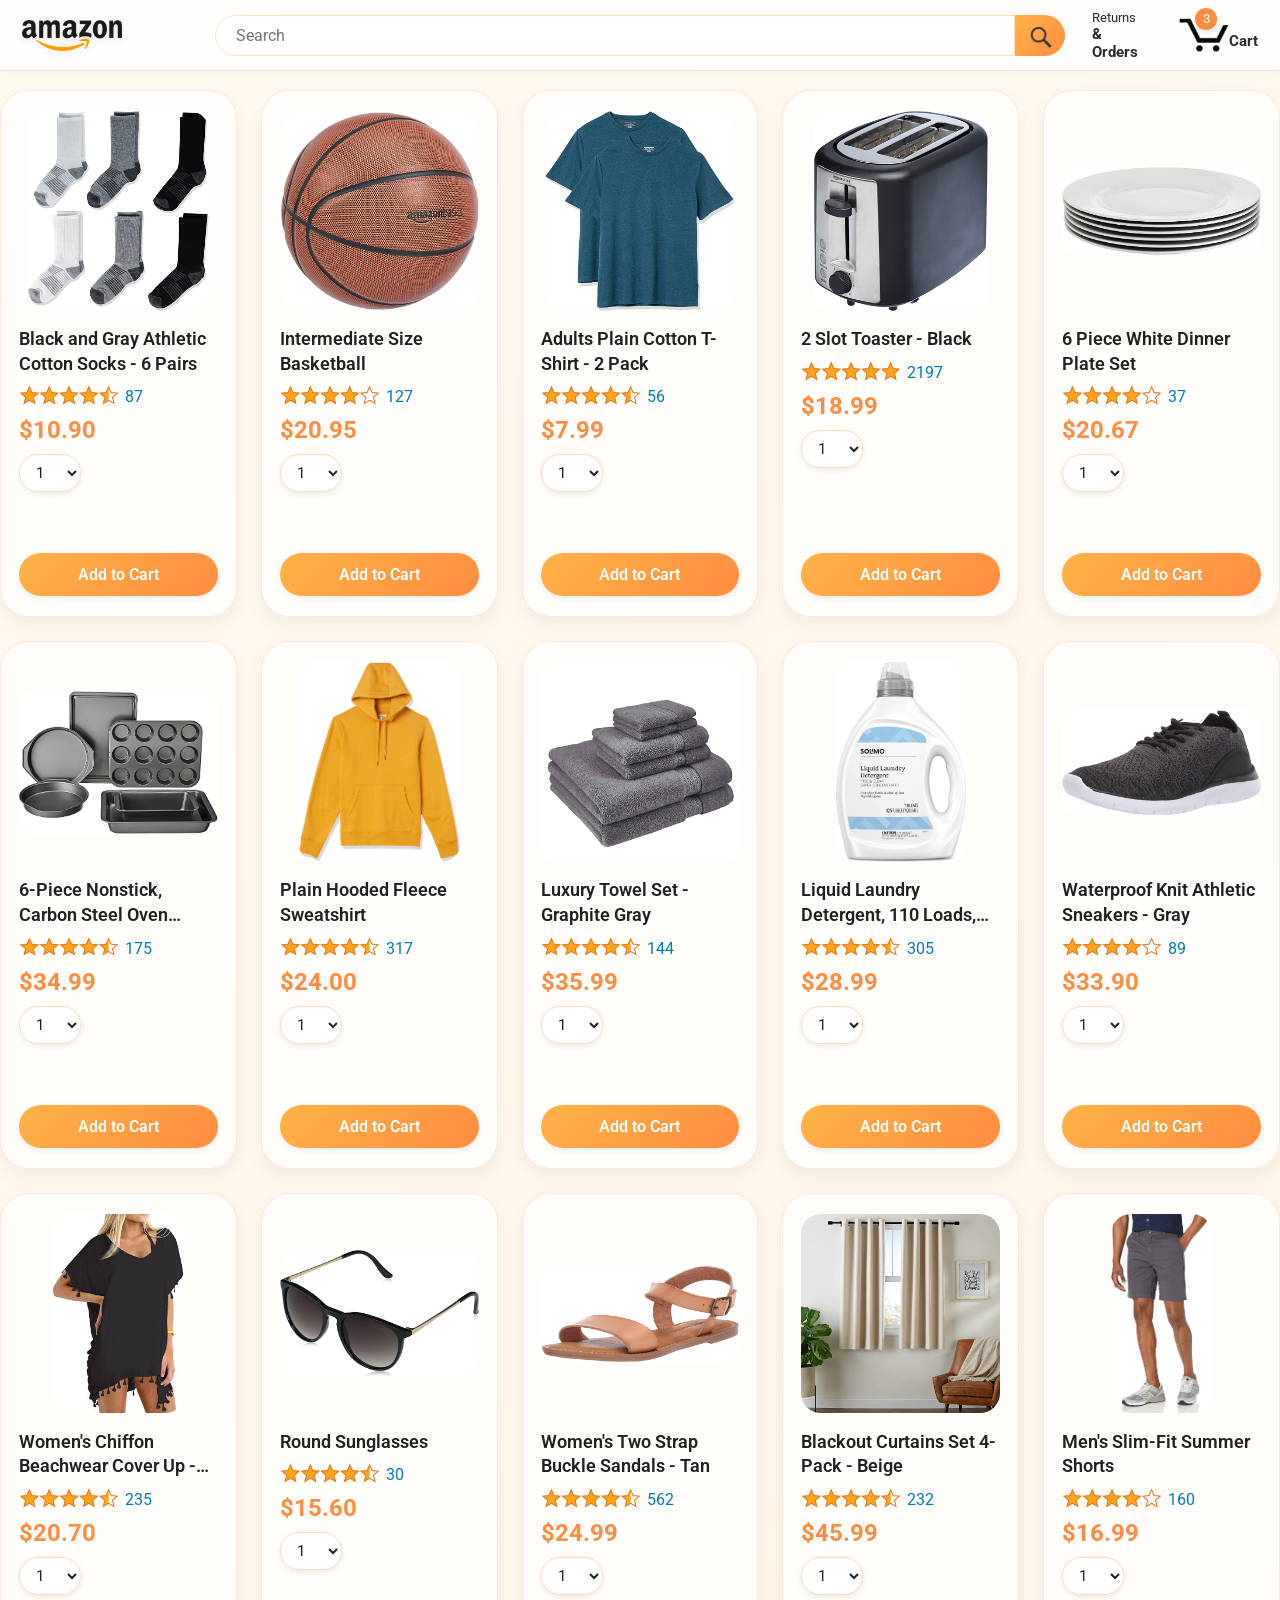
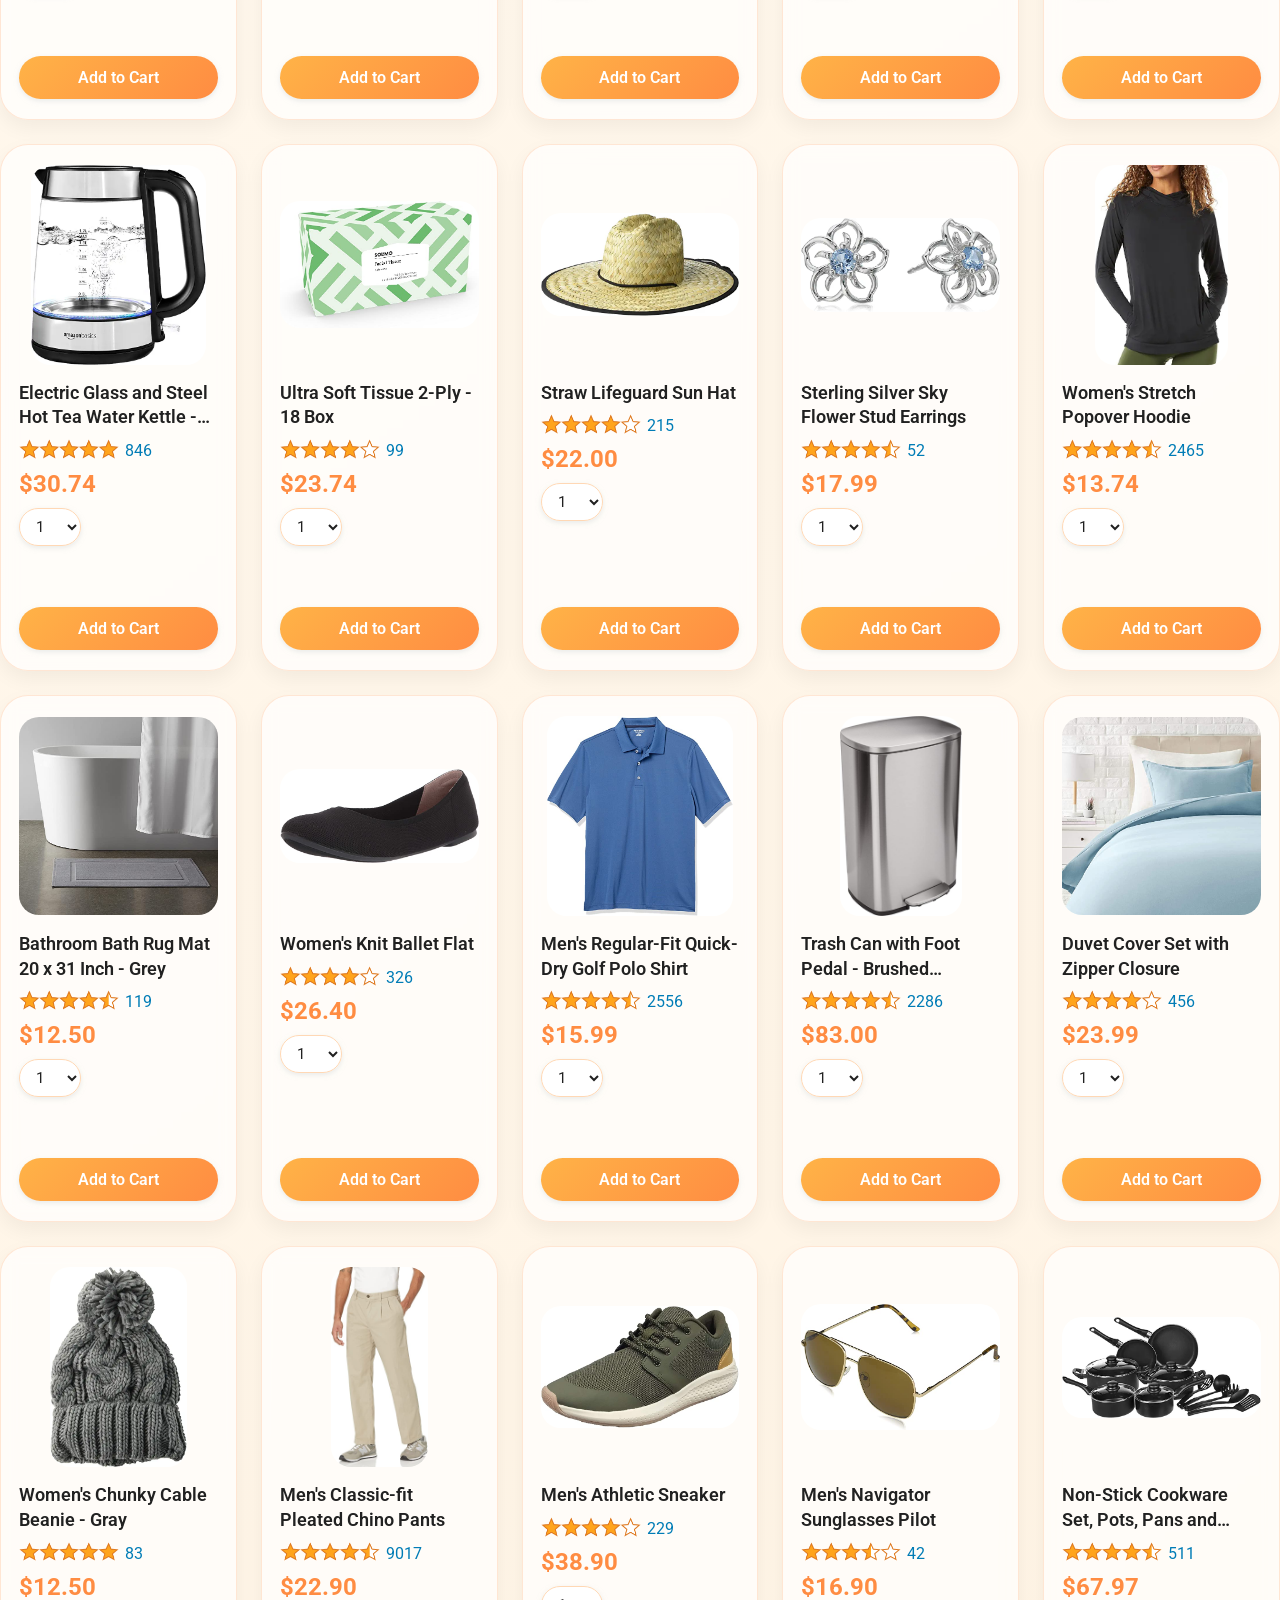
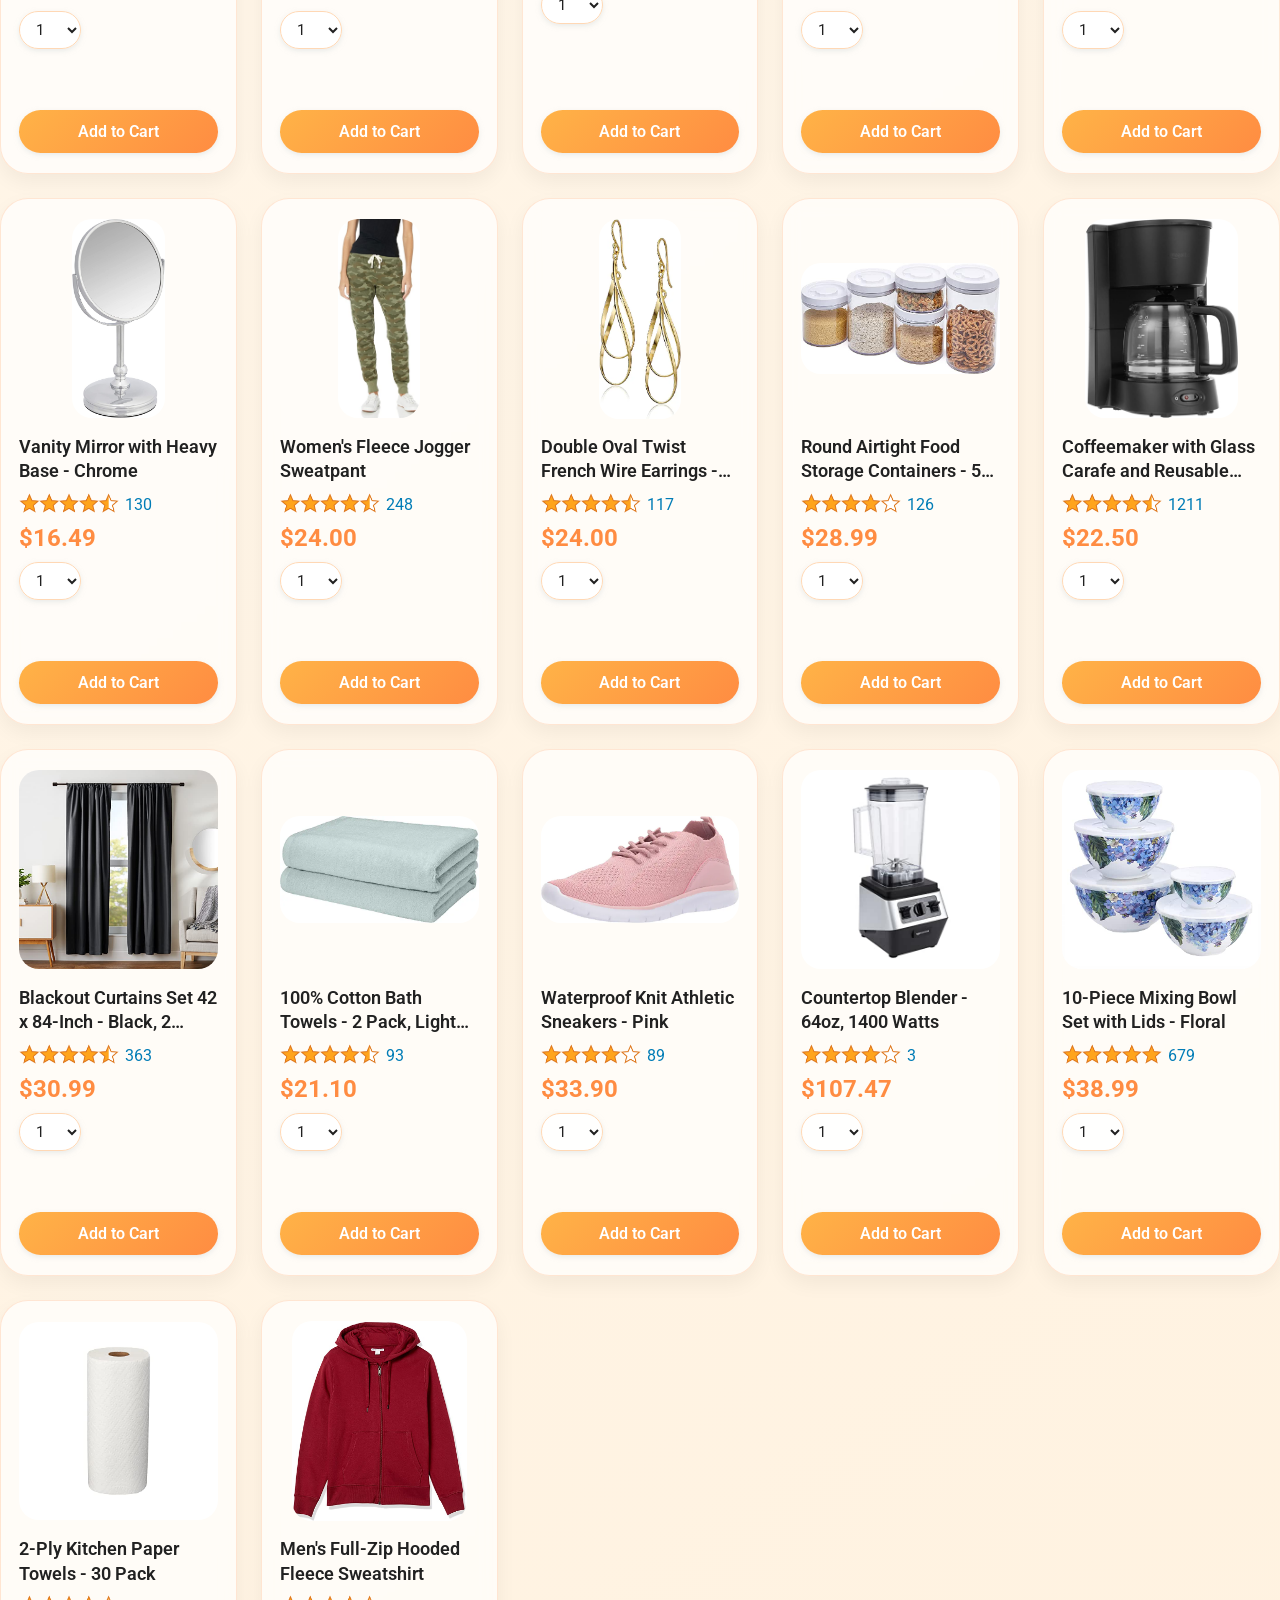
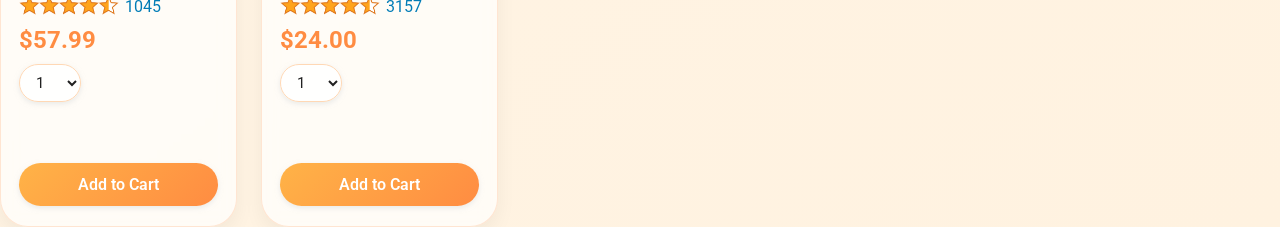
<file: index.html>
<!doctype html>
<html>
  <head>
    <title>Amazon Project</title>

    <meta name="viewport" content="width=device-width, initial-scale=1" />

    <link rel="preconnect" href="https://fonts.googleapis.com" />
    <link rel="preconnect" href="https://fonts.gstatic.com" crossorigin />
    <link
      href="https://fonts.googleapis.com/css2?family=Roboto:wght@400;500;700&display=swap"
      rel="stylesheet"
    />

    <link rel="stylesheet" href="styles/shared/general.css" />
    <link rel="stylesheet" href="styles/shared/amazon-header.css" />
    <link rel="stylesheet" href="styles/pages/amazon.css" />
  </head>

  <body>
    <div class="amazon-header">
      <div class="amazon-header-left-section">
        <a href="index.html" class="header-link">
          <img class="amazon-logo" src="images/amazon-logo.png" />
          <img
            class="amazon-mobile-logo"
            src="images/amazon-mobile-logo-white.png"
          />
        </a>
      </div>

      <div class="amazon-header-middle-section">
        <input class="search-bar" type="text" placeholder="Search" />
        <button class="search-button">
          <img class="search-icon" src="images/icons/search-icon.png" />
        </button>
      </div>

      <div class="amazon-header-right-section">
        <a class="orders-link header-link" href="orders.html">
          <span class="returns-text">Returns</span>
          <span class="orders-text">& Orders</span>
        </a>

        <a class="cart-link header-link" href="checkout.html">
          <img class="cart-icon" src="images/icons/cart-icon.png" />
          <div class="cart-quantity js-cart-quantity">0</div>
          <div class="cart-text">Cart</div>
        </a>
      </div>
    </div>

    <div class="main">
      <div class="products-grid js-products-grid"></div>
    </div>

    <script type="module" src="scripts/amazon.js"></script>
  </body>
</html>
</file>
<file: styles/shared/general.css>
/* ----- Jelly Glass Theme ----- */
:root {
  --orange-primary: #ff8c42;
  --orange-gradient: linear-gradient(135deg, #ffb347, #ff8c42);
  --orange-light: #ffe3c9;
  --glass-bg: rgba(255, 255, 255, 0.7);
  --glass-border: rgba(255, 140, 66, 0.2);
  --shadow-sm: 0 8px 20px rgba(0, 0, 0, 0.05);
  --shadow-hover: 0 12px 28px rgba(0, 0, 0, 0.1);
  --transition-bounce: all 0.3s cubic-bezier(0.2, 0.9, 0.4, 1.1);
}

body {
  font-family: Roboto, Arial;
  color: rgb(33, 33, 33);
  margin: 0;
  background: linear-gradient(145deg, #fff9f0 0%, #fff2e0 100%);
}

p {
  margin: 0;
}

button {
  cursor: pointer;
}

select {
  cursor: pointer;
}

input,
select,
button {
  font-family: Roboto, Arial;
}

.button-primary {
  color: rgb(33, 33, 33);
  background-color: rgb(255, 216, 20);
  border: 1px solid rgb(252, 210, 0);
  border-radius: 8px;
  cursor: pointer;
  box-shadow: 0 2px 5px rgba(213, 217, 217, 0.5);
}

.button-primary:hover {
  background-color: rgb(247, 202, 0);
  border: 1px solid rgb(242, 194, 0);
}

.button-primary:active {
  background: rgb(255, 216, 20);
  border-color: rgb(252, 210, 0);
  box-shadow: none;
}

.button-secondary {
  color: rgb(33, 33, 33);
  background: white;
  border: 1px solid rgb(213, 217, 217);
  border-radius: 8px;
  cursor: pointer;
  box-shadow: 0 2px 5px rgba(213, 217, 217, 0.5);
}

.button-secondary:hover {
  background-color: rgb(247, 250, 250);
}

.button-secondary:active {
  background-color: rgb(237, 253, 255);
  box-shadow: none;
}

/* Limit text to 2 lines */
.limit-text-to-2-lines {
  display: -webkit-box;
  -webkit-line-clamp: 2;
  -webkit-box-orient: vertical;
  overflow: hidden;
}

.link-primary {
  color: rgb(1, 124, 182);
  cursor: pointer;
}

.link-primary:hover {
  color: rgb(196, 80, 0);
}

/* Dropdown selectors */
select {
  color: rgb(33, 33, 33);
  background-color: rgb(240, 240, 240);
  border: 1px solid rgb(213, 217, 217);
  border-radius: 8px;
  padding: 3px 5px;
  font-size: 15px;
  cursor: pointer;
  box-shadow: 0 2px 5px rgba(213, 217, 217, 0.5);
}

select:focus,
input:focus {
  outline: 2px solid rgb(255, 153, 0);
}

/* Jelly glass additions */
.glass-card {
  background: var(--glass-bg);
  backdrop-filter: blur(12px);
  border: 1px solid var(--glass-border);
  border-radius: 28px;
  box-shadow: var(--shadow-sm);
  transition: var(--transition-bounce);
}

.jelly-hover {
  transition: var(--transition-bounce);
}
.jelly-hover:hover {
  transform: scale(1.02) translateY(-3px);
  box-shadow: var(--shadow-hover);
}

.btn-orange {
  background: var(--orange-gradient);
  border: none;
  color: white;
  font-weight: 600;
  border-radius: 40px;
  padding: 10px 20px;
  box-shadow: 0 4px 10px rgba(255, 140, 66, 0.3);
  transition: var(--transition-bounce);
}
.btn-orange:hover {
  transform: scale(1.02);
  box-shadow: 0 6px 14px rgba(255, 140, 66, 0.4);
}
.btn-orange:active {
  transform: scale(0.98);
}
</file>
<file: styles/shared/amazon-header.css>
.amazon-header {
  background: rgba(255, 255, 255, 0.85);
  backdrop-filter: blur(12px);
  border-bottom: 1px solid rgba(255, 140, 66, 0.3);
  box-shadow: 0 4px 12px rgba(0, 0, 0, 0.02);
  position: fixed;
  top: 0;
  left: 0;
  right: 0;
  height: 70px;
  z-index: 1000;
  display: flex;
  align-items: center;
  justify-content: space-between;
  padding-left: 15px;
  padding-right: 15px;
}

.amazon-header-left-section {
  width: 180px;
}

@media (max-width: 800px) {
  .amazon-header-left-section {
    width: unset;
  }
}

.header-link {
  display: inline-block;
  padding: 6px;
  border-radius: 2px;
  cursor: pointer;
  text-decoration: none;
  border: 1px solid rgba(0, 0, 0, 0);
}

.header-link:hover {
  border: 1px solid white;
}

.amazon-logo {
  width: 100px;
  margin-top: 5px;
  filter: drop-shadow(0 2px 4px rgba(0, 0, 0, 0.1));
}

.amazon-mobile-logo {
  display: none;
}

@media (max-width: 575px) {
  .amazon-logo {
    display: none;
  }

  .amazon-mobile-logo {
    display: block;
    height: 35px;
    margin-top: 5px;
    filter: drop-shadow(0 2px 4px rgba(0, 0, 0, 0.1));
  }
}

.amazon-header-middle-section {
  flex: 1;
  max-width: 850px;
  margin-left: 10px;
  margin-right: 10px;
  display: flex;
}

.search-bar {
  flex: 1;
  width: 0;
  font-size: 16px;
  background: white;
  border: 1px solid #ffe0c0;
  border-radius: 40px 0 0 40px;
  padding: 10px 20px;
  height: auto;
  box-shadow: inset 0 1px 2px rgba(0, 0, 0, 0.02);
}
.search-bar:focus {
  outline: none;
  border-color: #ff8c42;
  box-shadow: 0 0 0 2px rgba(255, 140, 66, 0.2);
}

.search-button {
  background: linear-gradient(135deg, #ffb347, #ff8c42);
  border: none;
  border-radius: 0 40px 40px 0;
  width: 50px;
  height: auto;
  display: flex;
  align-items: center;
  justify-content: center;
  cursor: pointer;
}
.search-button:hover {
  background: linear-gradient(135deg, #ffa042, #ff7810);
}

.search-icon {
  height: 22px;
  margin-left: 2px;
  margin-top: 3px;
}

.amazon-header-right-section {
  width: 180px;
  flex-shrink: 0;
  display: flex;
  justify-content: end;
}

.orders-link {
  color: #2c2c2c;
  text-decoration: none;
  display: flex;
  flex-direction: column;
  align-items: flex-start;
  margin-right: 20px;
}
.orders-link:hover {
  color: #ff8c42;
}

.returns-text {
  display: block;
  font-size: 13px;
}

.orders-text {
  display: block;
  font-size: 15px;
  font-weight: 700;
}

.cart-link {
  color: #2c2c2c;
  display: flex;
  align-items: center;
  position: relative;
  text-decoration: none;
}
.cart-link:hover {
  color: #ff8c42;
}

.cart-icon {
  width: 50px;
}

.cart-text {
  margin-top: 12px;
  font-size: 15px;
  font-weight: 700;
}

.cart-quantity {
  background: #ff8c42;
  color: white;
  border-radius: 40px;
  width: 22px;
  height: 22px;
  font-size: 13px;
  line-height: 22px;
  text-align: center;
  position: absolute;
  top: 4px;
  left: 22px;
  box-shadow: 0 2px 5px rgba(0, 0, 0, 0.1);
}
</file>
<file: styles/pages/amazon.css>
.main {
  margin-top: 90px;
}

.products-grid {
  display: grid;
  gap: 24px;
  margin-top: 20px;
  grid-template-columns: repeat(8, 1fr);
}

@media (max-width: 2000px) {
  .products-grid {
    grid-template-columns: repeat(7, 1fr);
  }
}
@media (max-width: 1600px) {
  .products-grid {
    grid-template-columns: repeat(6, 1fr);
  }
}
@media (max-width: 1300px) {
  .products-grid {
    grid-template-columns: repeat(5, 1fr);
  }
}
@media (max-width: 1000px) {
  .products-grid {
    grid-template-columns: repeat(4, 1fr);
  }
}
@media (max-width: 800px) {
  .products-grid {
    grid-template-columns: repeat(3, 1fr);
  }
}
@media (max-width: 575px) {
  .products-grid {
    grid-template-columns: repeat(2, 1fr);
  }
}
@media (max-width: 450px) {
  .products-grid {
    grid-template-columns: 1fr;
  }
}

.product-container {
  background: rgba(255, 255, 255, 0.7);
  backdrop-filter: blur(8px);
  border: 1px solid rgba(255, 140, 66, 0.2);
  border-radius: 28px;
  padding: 20px 18px;
  transition: all 0.3s cubic-bezier(0.2, 0.9, 0.4, 1.1);
  box-shadow: 0 8px 20px rgba(0, 0, 0, 0.05);
  display: flex;
  flex-direction: column;
}
.product-container:hover {
  transform: translateY(-6px) scale(1.01);
  box-shadow: 0 18px 32px rgba(0, 0, 0, 0.1);
  border-color: rgba(255, 140, 66, 0.4);
}

.product-image-container {
  display: flex;
  justify-content: center;
  align-items: center;
  height: 200px;
  margin-bottom: 16px;
}

.product-image {
  max-width: 100%;
  max-height: 100%;
  border-radius: 20px;
  object-fit: contain;
}

.product-name {
  height: auto;
  margin-bottom: 8px;
  font-weight: 600;
  font-size: 1.1rem;
  line-height: 1.4;
}

.product-rating-container {
  display: flex;
  align-items: center;
  margin-bottom: 10px;
}

.product-rating-stars {
  width: 100px;
  margin-right: 6px;
}

.product-rating-count {
  color: rgb(1, 124, 182);
  cursor: pointer;
  margin-top: 3px;
}

.product-price {
  font-weight: 700;
  margin-bottom: 10px;
  font-size: 1.5rem;
  color: #ff8c42;
}

.product-quantity-container {
  margin-bottom: 17px;
}

.product-spacer {
  flex: 1;
}

.added-to-cart {
  color: #ff8c42;
  font-weight: 500;
  gap: 8px;
  margin: 12px 0;
  display: flex;
  align-items: center;
  opacity: 0;
  transition: opacity 0.3s;
}
.added-to-cart img {
  height: 20px;
  margin-right: 5px;
}
.added-to-cart-visible {
  opacity: 1;
}

.add-to-cart-button {
  background: linear-gradient(135deg, #ffb347, #ff8c42);
  border: none;
  border-radius: 40px;
  padding: 12px;
  font-weight: 600;
  font-size: 1rem;
  color: white;
  transition: all 0.2s ease;
  width: 100%;
  cursor: pointer;
}
.add-to-cart-button:hover {
  transform: scale(1.02);
  box-shadow: 0 4px 12px rgba(255, 140, 66, 0.4);
}
.add-to-cart-button:active {
  transform: scale(0.98);
}

select {
  background: rgba(255, 255, 255, 0.9);
  border: 1px solid #ffd8b5;
  border-radius: 30px;
  padding: 8px 12px;
}
</file>
